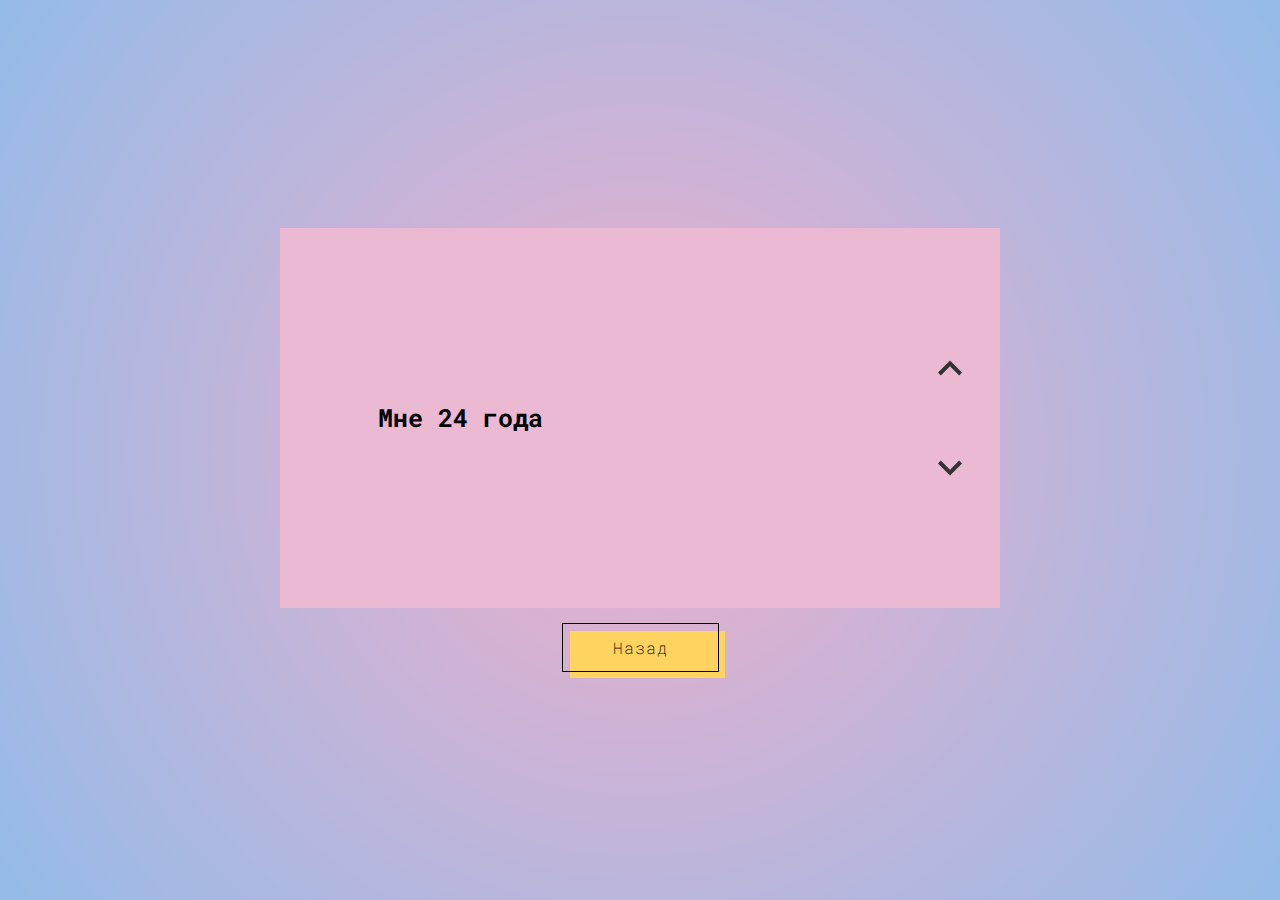
<file: about me/index.html>
<!DOCTYPE html>
<html lang="en" >
<head>
  <meta charset="UTF-8">
  <meta name="viewport" content="width=device-width, initial-scale=1.0">
  <meta http-equiv="X-UA-Compatible" content="ie=edge">
  <title>Hello, world</title>
  <link rel="icon" type="image" href="https://cdn-icons-png.flaticon.com/512/4392/4392501.png">
  <link rel="stylesheet" href="./style.css">
</head>
<body>
<!-- partial:index.partial.html -->
<div id="carousel-wrapper">
  <div id="menu">
      <div id="current-option">
        <span id="current-option-text1" data-previous-text="" data-next-text=""></span>
      </div>
      <button id="previous-option"></button>
      <button id="next-option"></button>
  </div>
  <div id="image"></div>
</div>
<form action="https://www.olinochka.ru">
    <button class="goback" role="button" type="submit">Назад</button>
</form>
<!-- partial -->
  <script src='https://cdnjs.cloudflare.com/ajax/libs/jquery/3.3.1/jquery.min.js'></script>
  <script src="./script.js"></script>
</body>
</html>
</file>
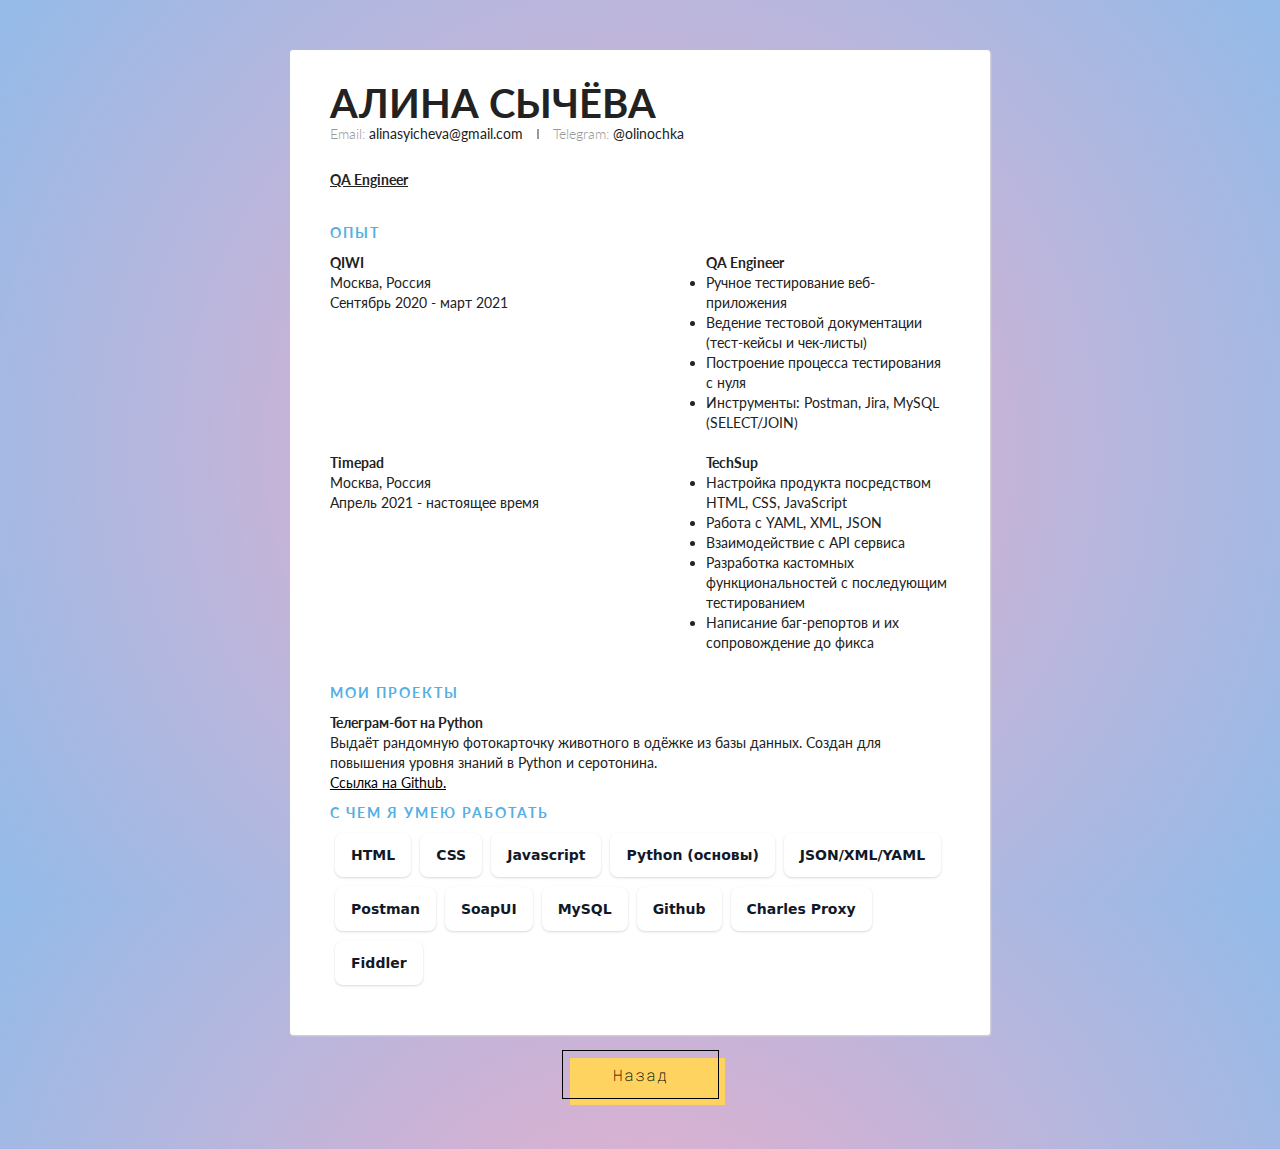
<file: skills/index.html>
<!DOCTYPE html>
<html lang="en" >
<head>
  <meta charset="UTF-8">
  <meta name="viewport" content="width=device-width, initial-scale=1.0">
  <meta http-equiv="X-UA-Compatible" content="ie=edge">
  <title>Hello, world</title>
  <link rel="icon" type="image" href="https://cdn-icons-png.flaticon.com/512/4392/4392501.png">
  <link rel="stylesheet" href="./style.css">

</head>
<body>
<!-- partial:index.partial.html -->
<link href='https://fonts.googleapis.com/css?family=Lato:400,300,700' rel='stylesheet' type='text/css'>

<div class="container">
  <div class="header">
    <div class="full-name">
      <span class="first-name">Алина Сычёва</span>
    </div>
    <div class="contact-info">
      <span class="email">Email: </span>
      <span class="email-val">alinasyicheva@gmail.com</span>
      <span class="separator"></span>
      <span class="phone">Telegram: </span>
      <span class="phone-val">@olinochka</span>
    </div>

    <div class="about">
      <span class="position">QA Engineer </span>
      <span class="desc"> </span>
    </div>
  </div>
   <div class="details">
    <div class="section">
      <div class="section__title">Опыт</div>
      <div class="section__list">
        <div class="section__list-item">
          <div class="left">
            <div class="name">QIWI</div>
            <div class="addr">Москва, Россия</div>
            <div class="duration">Сентябрь 2020 - март 2021</div>
          </div>
          <div class="right">
            <div class="name">QA Engineer</div>
            <div class="desc">
                <li>Ручное тестирование веб-приложения</li>
                <li>Ведение тестовой документации (тест-кейсы и чек-листы)</li>
                <li>Построение процесса тестирования с нуля</li>
                <li>Инструменты: Postman, Jira, MySQL (SELECT/JOIN)</li>
          </div>
        </div>
                <div class="section__list-item">
          <div class="left">
            <div class="name">Timepad</div>
            <div class="addr">Москва, Россия</div>
            <div class="duration">Апрель 2021 - настоящее время</div>
          </div>
          <div class="right">
            <div class="name">TechSup</div>
            <div class="desc">
                <li>Настройка продукта посредством HTML, CSS, JavaScript</li>
                <li>Работа с YAML, XML, JSON</li>
                <li>Взаимодействие с API сервиса</li>
                <li>Разработка кастомных функциональностей с последующим тестированием</li>
                <li>Написание баг-репортов и их сопровождение до фикса</li>
            </div>
          </div>
        </div>
      </div>
    </div>
     <div class="section">
      <div class="section__title">Мои проекты</div>
       <div class="section__list">
         <div class="section__list-item">
           <div class="name">Телеграм-бот на Python</div>
           <div class="text">Выдаёт рандомную фотокарточку животного в одёжке из базы данных. Создан для повышения уровня знаний в Python и серотонина.</div>
           <a href="https://github.com/olinochka/botwithpetpics" class="text">Ссылка на Github.</a>
         </div>
       </div>
    </div>
     <div class="section">
       <div class="section__title">С чем я умею работать</div>
       <button class="button-1">HTML</button>
       <button class="button-1">CSS</button>
       <button class="button-1">Javascript</button>
       <button class="button-1">Python (основы)</button>
       <button class="button-1">JSON/XML/YAML</button>
       <button class="button-1">Postman</button>
       <button class="button-1">SoapUI</button>
       <button class="button-1">MySQL</button>
       <button class="button-1">Github</button>
       <button class="button-1">Charles Proxy</button>
       <button class="button-1">Fiddler</button>
     </div>
    </div>
  </div>
</div>
<div class="tocenter">
  <form action="https://www.olinochka.ru">
    <button class="goback" role="button" type="submit">Назад</button>
  </form>
</div>
<!-- partial -->
  <script src='https://cdnjs.cloudflare.com/ajax/libs/jquery/2.1.3/jquery.min.js'></script>
</body>
</html>
</file>
<file: about me/style.css>
@import url("https://fonts.googleapis.com/css?family=Poppins|Lato|Roboto+Mono&display=swap");
body {
  width: 100vw;
  height: 100vh;
  overflow: hidden;
  margin: 0;
  padding: 0;
  background: #eeaeca;
  background: radial-gradient(circle, #eeaeca 0%, #94bbe9 100%);
  font-family: "Helvetica Neue", "Roboto Mono", "Poppins", sans-serif;
  display: flex;
  flex-direction: column;
  justify-content: center;
  align-items: center;
}

* {
  box-sizing: border-box;
  outline: none;
  user-select: none;
}

#carousel-wrapper {
  width: auto;
  height: auto;
  display: flex;
  flex-direction: row;
  align-items: center;
  justify-content: center;
  overflow: hidden;
}
#carousel-wrapper #menu {
  height: 380px;
  width: 720px;
  overflow: hidden;
  font-weight: 700;
  line-height: 1;
  display: flex;
  flex-direction: row;
  align-items: center;
  justify-content: center;
  vertical-align: middle;
  transition: all 0.6s ease-in-out;
}
#carousel-wrapper #menu #current-option {
  position: relative;
  width: 100%;
  height: 100%;
  transform: translate(-25%, 0%);
  display: flex;
  flex-direction: column;
  align-items: center;
  justify-content: center;
  overflow: hidden;
}
#carousel-wrapper #menu #current-option #current-option-text1 {
  font-size: 25px;
  line-height: 3rem;
  width: 220px;
  height: 200px;
  display: flex;
  flex-direction: column;
  align-items: center;
  justify-content: center;
}
#carousel-wrapper #menu #current-option #current-option-text1::before {
  content: attr(data-next-text);
  position: absolute;
  transform: translate(0%, 380px);
  width: 100%;
  height: 200px;
  display: flex;
  flex-direction: column;
  align-items: center;
  justify-content: center;
}
#carousel-wrapper #menu #current-option #current-option-text1::after {
  content: attr(data-previous-text);
  position: absolute;
  transform: translate(0%, -380px);
  width: 100%;
  height: 200px;
  display: flex;
  flex-direction: column;
  align-items: center;
  justify-content: center;
}
#carousel-wrapper #menu #current-option::before {
  content: attr(data-next-text);
  position: absolute;
  transform: translate(0%, 380px);
  width: 100%;
  height: 40px;
  display: flex;
  flex-direction: column;
  align-items: flex-start;
  justify-content: flex-end;
}
#carousel-wrapper #menu #current-option::after {
  content: attr(data-previous-text);
  position: absolute;
  transform: translate(0%, -380px);
  width: 100%;
  height: 40px;
  display: flex;
  flex-direction: column;
  align-items: flex-start;
  justify-content: flex-end;
}
#carousel-wrapper #menu #previous-option {
  width: 1.5rem;
  height: 1.5rem;
  border: none;
  display: block;
  cursor: pointer;
  background: url("data:image/svg+xml,%3Csvg version='1.1' xmlns='http://www.w3.org/2000/svg' xmlns:xlink='http://www.w3.org/1999/xlink' x='0px' y='0px' viewBox='0 0 256 256'%3E%3Cpolygon points='225.813,48.907 128,146.72 30.187,48.907 0,79.093 128,207.093 256,79.093' fill='%23333'%3E%3C/polygon%3E%3C/svg%3E");
  background-size: cover;
  position: absolute;
  transform: translate(310px, 50px);
}
#carousel-wrapper #menu #next-option {
  width: 1.5rem;
  height: 1.5rem;
  border: none;
  display: block;
  cursor: pointer;
  background: url("data:image/svg+xml,%3Csvg version='1.1' xmlns='http://www.w3.org/2000/svg' xmlns:xlink='http://www.w3.org/1999/xlink' x='0px' y='0px' viewBox='0 0 256 256'%3E%3Cpolygon points='225.813,48.907 128,146.72 30.187,48.907 0,79.093 128,207.093 256,79.093' fill='%23333'%3E%3C/polygon%3E%3C/svg%3E");
  background-size: cover;
  position: absolute;
  transform: translate(310px, -50px) rotate(180deg);
}
#carousel-wrapper #image {
  height: 240px;
  width: 240px;
  background-position: center;
  background-repeat: no-repeat;
  background-size: cover;
  z-index: 101;
  position: absolute;
  transform: translate(140px, 0);
}
#carousel-wrapper.anim-next {
  pointer-events: none;
}
#carousel-wrapper.anim-next #current-option-text1 {
  animation: next-text 0.65s 0.085s;
}
#carousel-wrapper.anim-next #previous-option {
  animation: next-top-arrow 0.65s 0.085s;
}
#carousel-wrapper.anim-next #next-option {
  animation: next-bottom-arrow 0.65s 0.085s;
}
#carousel-wrapper.anim-next #image {
  animation: next-image 0.65s 0.085s;
}
#carousel-wrapper.anim-previous {
  pointer-events: none;
}
#carousel-wrapper.anim-previous #current-option-text1 {
  animation: previous-text 0.65s 0.085s;
}
#carousel-wrapper.anim-previous #previous-option {
  animation: previous-top-arrow 0.65s 0.085s;
}
#carousel-wrapper.anim-previous #next-option {
  animation: previous-bottom-arrow 0.65s 0.085s;
}
#carousel-wrapper.anim-previous #image {
  animation: previous-image 0.65s 0.085s;
}

@keyframes previous-text {
  50%, 55% {
    transform: translate(0%, 390px);
  }
  to {
    transform: translate(0%, 380px);
  }
}
@keyframes previous-top-arrow {
  50% {
    transform: translate(310px, 53px);
  }
}
@keyframes previous-bottom-arrow {
  50% {
    transform: translate(310px, -47px) rotate(180deg);
  }
}
@keyframes previous-image {
  0% {
    transform: translate(140px, 0) scale(1);
    opacity: 1;
  }
  70% {
    transform: translate(140px, 0) scale(1.1);
    opacity: 0;
  }
  100% {
    transform: translate(140px, 0) scale(1);
    opacity: 1;
  }
}
@keyframes next-text {
  50%, 55% {
    transform: translate(0%, -390px);
  }
  to {
    transform: translate(0%, -380px);
  }
}
@keyframes next-top-arrow {
  50% {
    transform: translate(310px, 47px);
  }
}
@keyframes next-bottom-arrow {
  50% {
    transform: translate(310px, -53px) rotate(180deg);
  }
}
@keyframes next-image {
  0% {
    transform: translate(140px, 0) scale(1);
    opacity: 1;
  }
  70% {
    transform: translate(140px, 0) scale(1.1);
    opacity: 0;
  }
  100% {
    transform: translate(140px, 0) scale(1);
    opacity: 1;
  }
}
.goback {
  margin-top: 20px;
  font-family: "Roboto Mono";
  font-style: normal;
  font-weight: 400;
  font-display: swap;
  src: url(https://fonts.gstatic.com/s/robotomono/v13/L0xuDF4xlVMF-BfR8bXMIhJHg45mwgGEFl0_3vq_QOW-AJi8SJQtQ4Y.woff) format("woff");
  unicode-range: U+0400-045F, U+0490-0491, U+04B0-04B1, U+2116;
}

.goback {
  margin-top: 15px;
  font-size: 16px;
  font-weight: 200;
  letter-spacing: 1px;
  padding: 13px 20px 13px;
  outline: 0;
  border: 1px solid black;
  cursor: pointer;
  position: relative;
  background-color: rgba(0, 0, 0, 0);
  user-select: none;
  -webkit-user-select: none;
  touch-action: manipulation;
}

.goback:after {
  content: "";
  background-color: #ffd35f;
  width: 100%;
  z-index: -1;
  position: absolute;
  height: 100%;
  top: 7px;
  left: 7px;
  transition: 0.2s;
}

.goback:hover:after {
  top: 0px;
  left: 0px;
}

@media (min-width: 768px) {
  .goback {
    padding: 13px 50px 13px;
  }
}
</file>
<file: skills/style.css>
@charset "UTF-8";
@import url("https://fonts.googleapis.com/css?family=Poppins|Lato|Roboto+Mono&display=swap");
* {
  margin: 0;
  padding: 0;
  box-sizing: border-box;
}

html {
  height: 100%;
}

body {
  min-height: 100%;
  background: #eeaeca;
  background: radial-gradient(circle, #eeaeca 0%, #94bbe9 100%);
  font-family: "Lato", sans-serif;
  font-weight: 400;
  color: #222;
  font-size: 14px;
  line-height: 26px;
  padding-bottom: 50px;
}

.container {
  max-width: 700px;
  background: #fff;
  margin: 0px auto 0px;
  box-shadow: 1px 1px 2px #DAD7D7;
  border-radius: 3px;
  padding: 40px;
  margin-top: 50px;
}

.header {
  margin-bottom: 30px;
}
.header .full-name {
  font-size: 40px;
  text-transform: uppercase;
  margin-bottom: 5px;
}
.header .first-name {
  font-weight: 700;
}
.header .last-name {
  font-weight: 300;
}
.header .contact-info {
  margin-bottom: 20px;
}
.header .email,
.header .phone {
  color: #999;
  font-weight: 300;
}
.header .separator {
  height: 10px;
  display: inline-block;
  border-left: 2px solid #999;
  margin: 0px 10px;
}
.header .position {
  font-weight: bold;
  display: inline-block;
  margin-right: 10px;
  text-decoration: underline;
}

.desc {
    margin-bottom: 20px;
}

.details {
  line-height: 20px;
}
.details .section {
  margin-bottom: 0px;
}
.details .section:last-of-type {
  margin-bottom: 0px;
}
.details .section__title {
  letter-spacing: 2px;
  color: #54AFE4;
  font-weight: bold;
  margin-bottom: 10px;
  text-transform: uppercase;
}
.details .section__list-item {
  margin-bottom: 20px;
}
.details .section__list-item:last-of-type {
  margin-bottom: 10px;
}
.details .left,
.details .right {
  vertical-align: top;
  display: inline-block;
}
.details .left {
  width: 60%;
}
.details .right {
  text-align: left;
  width: 39%;
}
.details .name {
  font-weight: bold;
}
.details a {
  text-decoration: underline;
  color: #000;
}
.details a:hover {
  text-decoration: underline;
  color: #000;
}

.details .skills__item {
  margin-bottom: 10px;
}
.details .skills__item .right input {
  display: none;
}
.details .skills__item .right label {
  display: inline-block;
  width: 20px;
  height: 20px;
  background: #C3DEF3;
  border-radius: 20px;
  margin-right: 3px;
}
.details .skills__item .right input:checked + label {
  background: #79A9CE;
}

/* тут кнопочки */
.button-1 {
  background-color: #FFFFFF;
  border: 0;
  border-radius: 0.5rem;
  box-sizing: border-box;
  color: #111827;
  font-family: "Inter var", ui-sans-serif, system-ui, -apple-system, system-ui, "Segoe UI", Roboto, "Helvetica Neue", Arial, "Noto Sans", sans-serif, "Apple Color Emoji", "Segoe UI Emoji", "Segoe UI Symbol", "Noto Color Emoji";
  font-size: 0.875rem;
  font-weight: 600;
  line-height: 1.25rem;
  padding: 0.75rem 1rem;
  text-align: center;
  margin-bottom: 10px;
  margin-left: 5px;
  text-decoration: none #D1D5DB solid;
  text-decoration-thickness: auto;
  box-shadow: 0 1px 3px 0 rgba(0, 0, 0, 0.1), 0 1px 2px 0 rgba(0, 0, 0, 0.06);
  cursor: pointer;
  user-select: none;
  -webkit-user-select: none;
  touch-action: manipulation;
}

.button-1:hover {
  background-color: #f9fafb;
}

.button-1:focus {
  outline: 2px solid transparent;
  outline-offset: 2px;
}

.button-1:focus-visible {
  box-shadow: none;
}

.goback {
  margin-top: 20px;
  font-family: "Roboto Mono";
  font-style: normal;
  font-weight: 400;
  font-display: swap;
  src: url(https://fonts.gstatic.com/s/robotomono/v13/L0xuDF4xlVMF-BfR8bXMIhJHg45mwgGEFl0_3vq_QOW-AJi8SJQtQ4Y.woff) format("woff");
  unicode-range: U+0400-045F, U+0490-0491, U+04B0-04B1, U+2116;
}

.tocenter {
  text-align: center;
}

.goback {
  margin-top: 15px;
  font-size: 16px;
  font-weight: 200;
  letter-spacing: 1px;
  padding: 13px 20px 13px;
  outline: 0;
  border: 1px solid black;
  cursor: pointer;
  position: relative;
  background-color: rgba(0, 0, 0, 0);
  user-select: none;
  -webkit-user-select: none;
  touch-action: manipulation;
}

.goback:after {
  content: "";
  background-color: #ffd35f;
  width: 100%;
  z-index: -1;
  position: absolute;
  height: 100%;
  top: 7px;
  left: 7px;
  transition: 0.2s;
}

.goback:hover:after {
  top: 0px;
  left: 0px;
}

@media (min-width: 768px) {
  .goback {
    padding: 13px 50px 13px;
  }
}
</file>
